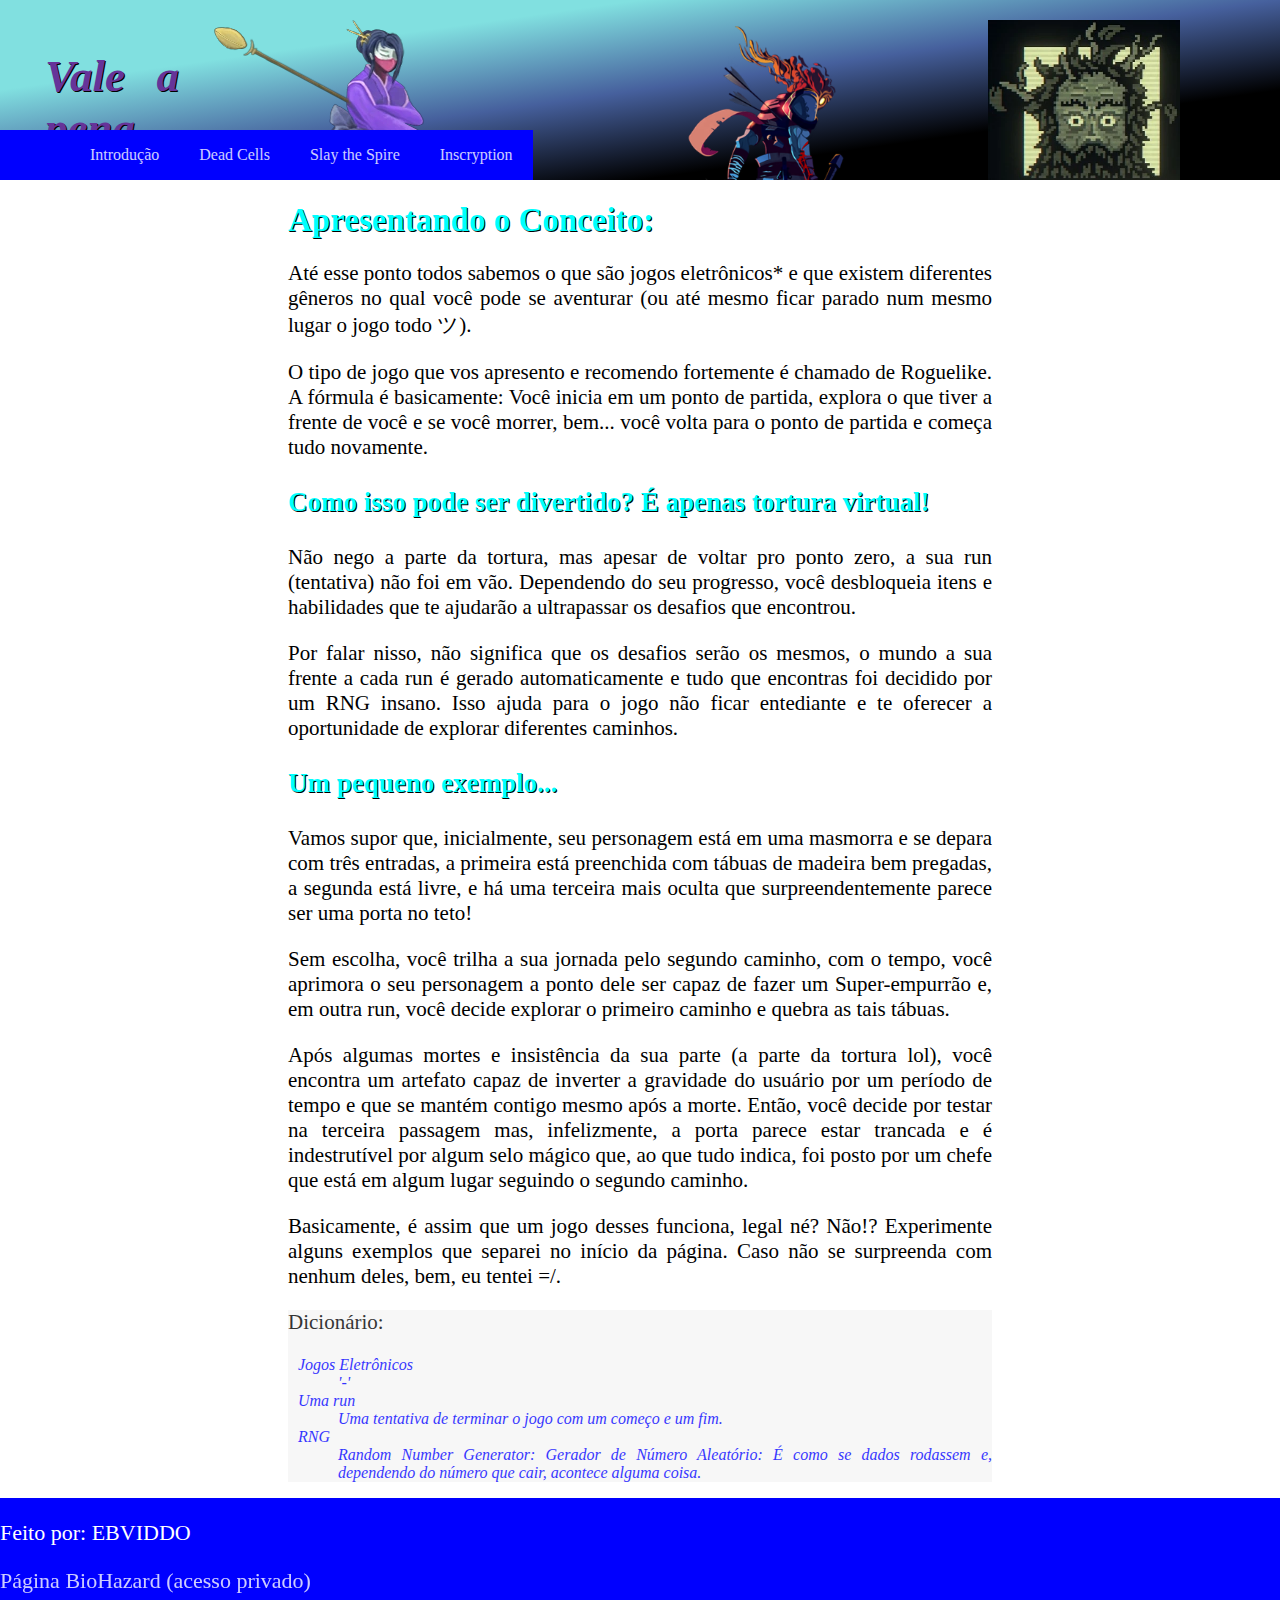
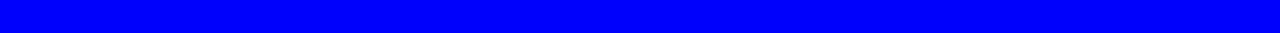
<file: my_page_2/index.html>
<!DOCTYPE html>
<html lang="pt">
    <head>
        <meta charset="UTF-8">
        <title>Roguelikes são tops</title>
        <link rel="icon" href="src/logo.jpg">
        <link rel="stylesheet" href="visuals.css">
    </head>
    <body>
        <header class="Introducao">
            <img id="leshy" src="src/Leshy.jpg">
            <img class="logo" id="prisioneiro" src="src/header_1" alt="prisioneiro">
            <img class="logo" id="observadora" src="src/Watcher.jpg">
            <h1 id="Titulo-Principal"><i>Vale a pena Roguelikes</i></h1>
            <nav>
                <ul>
                    <li><a href="index.html">Introdução</a></li>
                    <li><a href="DC.html">Dead Cells</a></li>
                    <li><a href="StS.html">Slay the Spire</a></li>
                    <li><a href="Inscryption.html">Inscryption</a></li>                </ul>
            </nav>
        </header>

        <main class="Introducao">
            <section class="content">
                <h1>Apresentando o Conceito:</h1>
                <p>Até esse ponto todos sabemos o que são jogos eletrônicos* e que existem diferentes gêneros no qual você pode se aventurar (ou até mesmo ficar  parado num mesmo lugar o jogo todo ツ).</p>
                <p>O tipo de jogo que vos apresento e recomendo fortemente é chamado de Roguelike. A fórmula é basicamente: Você inicia em um ponto de  partida, explora o que tiver a frente de você e se você morrer, bem... você volta para o ponto de partida e começa tudo novamente.</p>
                <h3>Como isso pode ser divertido? É apenas tortura virtual!</h3>
                <p>Não nego a parte da tortura, mas apesar de voltar pro ponto zero, a sua run (tentativa) não foi em vão. Dependendo do seu progresso, você desbloqueia itens e habilidades que te ajudarão a ultrapassar os desafios que encontrou.</p>
                <p>Por falar nisso, não significa que os  desafios serão os mesmos, o mundo a sua frente a cada run é gerado automaticamente e tudo que encontras foi decidido por um RNG insano. Isso ajuda para o jogo não ficar entediante e te oferecer a oportunidade de explorar diferentes caminhos.</p>
                <h3>Um pequeno exemplo...</h3>
                <p>Vamos supor que, inicialmente, seu personagem está em uma masmorra e se depara com três entradas, a primeira está preenchida com tábuas de madeira bem pregadas, a segunda está livre, e há uma terceira mais oculta que surpreendentemente parece ser uma porta no teto!</p>
                <p>Sem escolha, você trilha a sua jornada pelo segundo caminho, com o tempo, você aprimora o seu personagem a ponto dele ser capaz de fazer um Super-empurrão e, em outra run, você decide explorar o primeiro caminho e quebra as tais tábuas.</p>
                <p>Após algumas mortes e insistência da sua parte (a parte da tortura lol), você encontra um artefato capaz de inverter a gravidade do usuário por um período de tempo e que se mantém contigo mesmo após a morte. Então, você decide por testar na terceira passagem mas, infelizmente, a porta parece estar trancada e é indestrutível por algum selo mágico que, ao que tudo indica, foi posto por um chefe que está em algum lugar seguindo o segundo caminho.</p>
                <p>Basicamente, é assim que um jogo desses funciona, legal né? Não!? Experimente alguns exemplos que separei no início da página. Caso não se surpreenda com nenhum deles, bem, eu tentei =/.</p>
                <div id="dicionario">
                    <p>Dicionário:</p>
                    <dl>
                        <dt>Jogos Eletrônicos</dt>
                        <dd>'-'</dd>
                        <dt>Uma run</dt>
                        <dd>Uma tentativa de terminar o jogo com um começo e um fim.</dd>
                        <dt>RNG</dt>
                        <dd>Random Number Generator: Gerador de Número Aleatório: É como se dados rodassem e, dependendo do número que cair, acontece alguma coisa.</dd>
                    </dl>
                </div>
            </section>  
        </main>
        <footer>
            <p>Feito por: EBVIDDO</p>
            <a href="Credits.html">Página BioHazard (acesso privado)</a>
        </footer>
    </body>

</html>
</file>
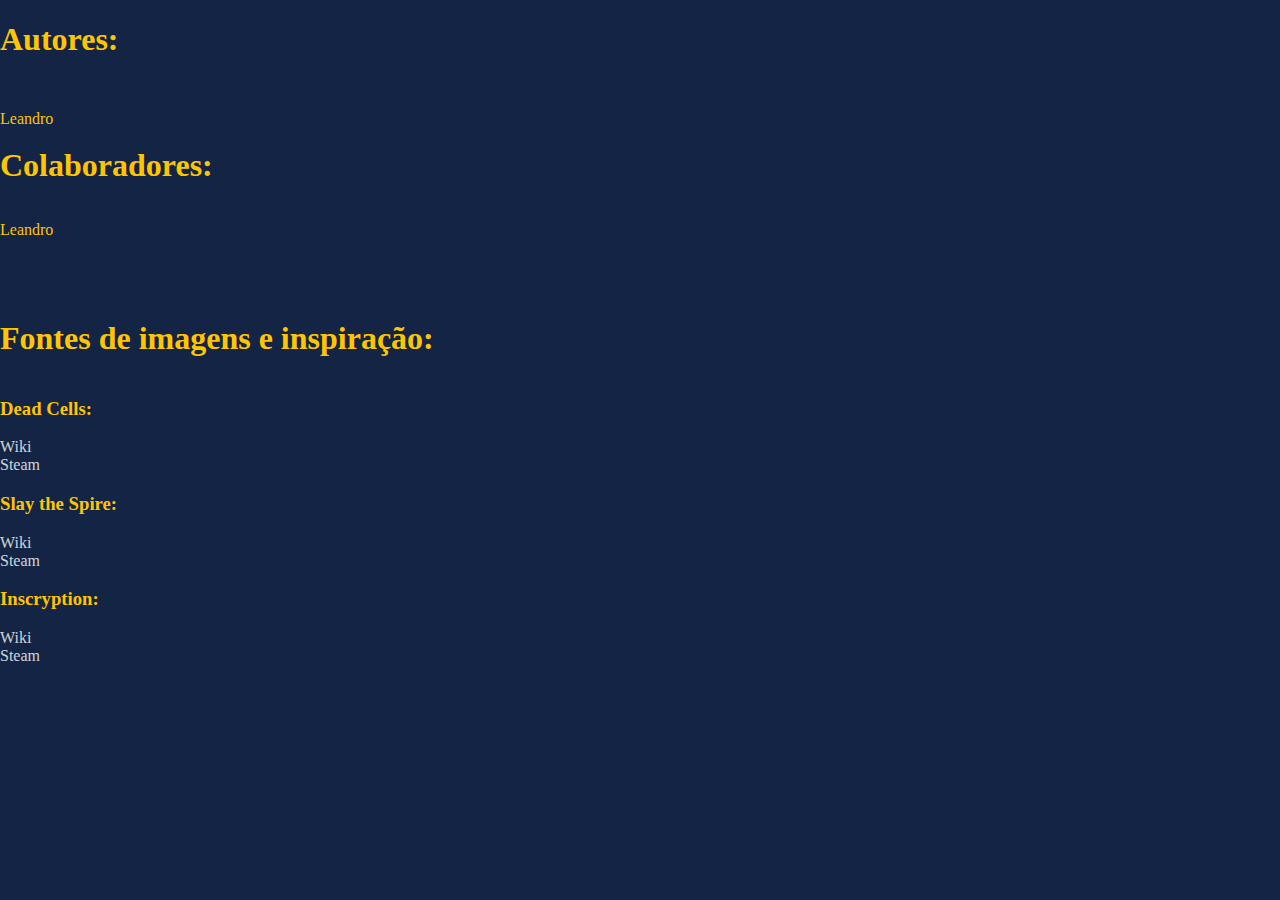
<file: my_page_2/Credits.html>
<!DOCTYPE html>
<html lang="pt">
<head>
    <meta charset="UTF-8">
    <meta name="viewport" content="width=device-width, initial-scale=1.0">
    <link rel="icon" href="src/icon.png">
    <link rel="stylesheet" href="visuals.css">
    <title>Créditos</title>
</head>
<body id="biohazard">
    <h1>Autores:</h1>
    <p>Leandro</p>
    <h1>Colaboradores:</h1>
    <p>Leandro</p>
    <h1>Fontes de imagens e inspiração:</h1>
    <h3>Dead Cells:</h3>
    <a href="https://deadcells.fandom.com/wiki/Dead_Cells_Wiki">Wiki</a>
    <a href="https://store.steampowered.com/app/588650/Dead_Cells">Steam</a>
    <h3>Slay the Spire:</h3>
    <a href="https://slay-the-spire.fandom.com/wiki/Slay_the_Spire_Wiki">Wiki</a>
    <a href="https://store.steampowered.com/app/646570/Slay_the_Spire">Steam</a>
    <h3>Inscryption:</h3>
    <a href="https://inscryption.fandom.com/wiki/Inscryption_Wiki">Wiki</a>
    <a href="https://store.steampowered.com/app/1092790/Inscryption">Steam</a>
</body>
</html>
</file>
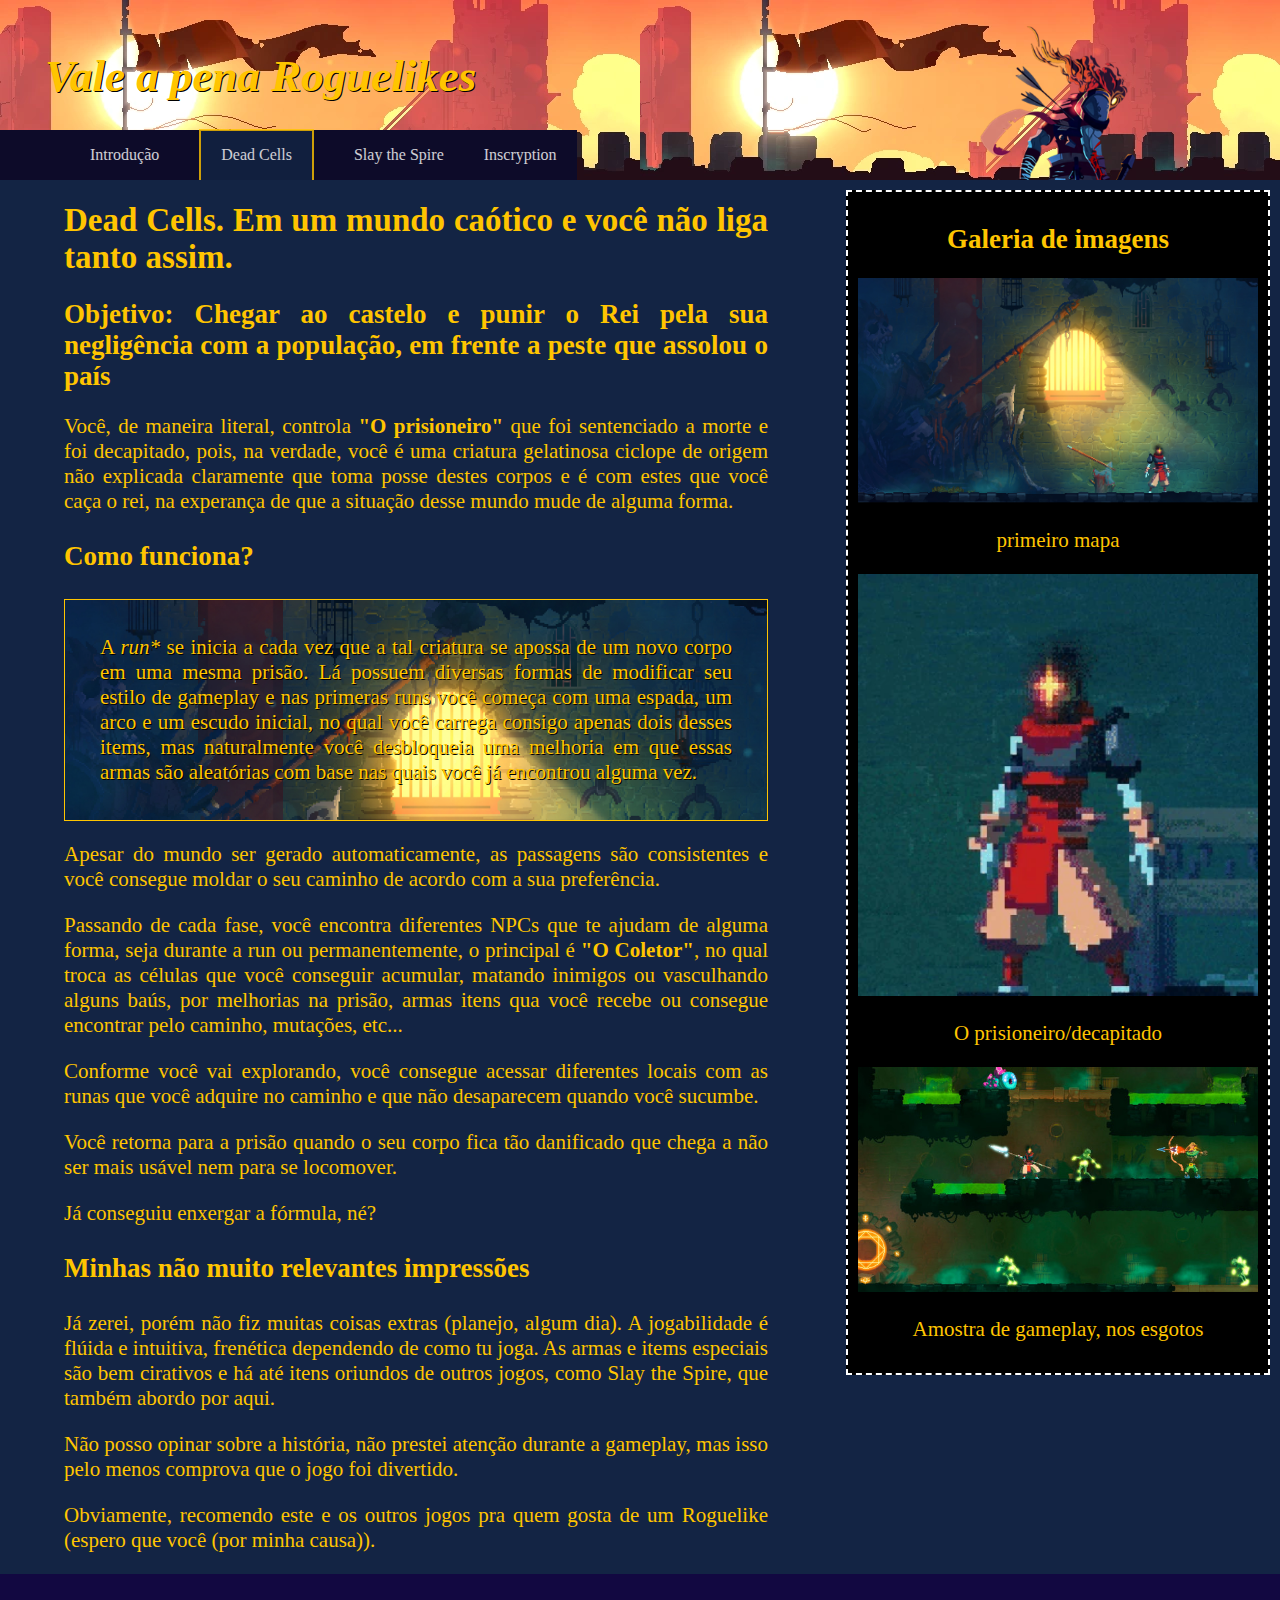
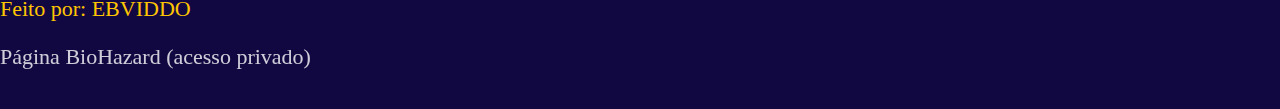
<file: my_page_2/DC.html>
<!DOCTYPE html>
<html lang="pt">
    <head>
        <meta charset="UTF-8">
        <title>Roguelikes são tops</title>
        <link rel="icon" href="src/logo.jpg">
        <link rel="stylesheet" href="visuals.css">
    </head>
    <body>
        <header class="Dead-Cells">
            <img id="prisioneiro" src="src/header_1" alt="prisioneiro">
            <h1 id="Titulo-Principal"><i>Vale a pena Roguelikes</i></h1>
            <nav>
                <ul>
                    <li><a href="index.html">Introdução</a></li>
                    <li><a href="DC.html">Dead Cells</a></li>
                    <li><a href="StS.html">Slay the Spire</a></li>
                    <li><a href="Inscryption.html">Inscryption</a></li>                </ul>
            </nav>
        </header>

        <main class="Dead-Cells">
            <section class="Gallery">
                <h2>Galeria de imagens</h2>
                <img src="src/DC_1.jpg" alt="ambiente da prisão">
                <p>primeiro mapa</p>
                <img src="src/The_Beheaded.gif">
                <p>O prisioneiro/decapitado</p>
                <img src="src/amostra_01.jpg">
                <p>Amostra de gameplay, nos esgotos</p>
            </section>
            
            <section class="content">
                <h1>Dead Cells. Em um mundo caótico e você não liga tanto assim.</h1>
                <h2>Objetivo: Chegar ao castelo e punir o Rei pela sua negligência com a população, em frente a peste que assolou o país</h2>
                <p>Você, de maneira literal, controla <strong> "O prisioneiro" </strong> que foi sentenciado a morte e foi decapitado, pois, na verdade, você é uma criatura gelatinosa ciclope de origem não explicada claramente que toma posse destes corpos e é com estes que você caça o rei, na experança de que a situação desse mundo mude de alguma forma.</p>
                <h3>Como funciona?</h3>
                <p id="prison">A <i>run*</i> se inicia a cada vez que a tal criatura se apossa de um novo corpo em uma mesma prisão. Lá possuem diversas formas de modificar seu estilo de gameplay e nas primeras runs você começa com uma espada, um arco e um escudo inicial, no qual você carrega consigo apenas dois desses items, mas naturalmente você desbloqueia uma melhoria em que essas armas são aleatórias com base nas quais você já encontrou alguma vez.</p>
                <p>Apesar do mundo ser gerado automaticamente, as passagens são consistentes e você consegue moldar o seu caminho de acordo com a sua preferência.</p>
                <p>Passando de cada fase, você encontra diferentes NPCs que te ajudam de alguma forma, seja durante a run ou permanentemente, o principal é <strong>"O Coletor"</strong>, no qual troca as células que você conseguir acumular, matando inimigos ou vasculhando alguns baús, por melhorias na prisão, armas  itens qua você recebe ou consegue encontrar pelo caminho, mutações, etc...</p>
                <p>Conforme você vai explorando, você consegue acessar diferentes locais com as runas que você adquire no caminho e que não desaparecem quando você sucumbe.</p>
                <p>Você retorna para a prisão quando o seu corpo fica tão danificado que chega a não ser mais usável nem para se locomover.</p>
                <p>Já conseguiu enxergar a fórmula, né?</p>
                <h3>Minhas não muito relevantes impressões</h3>
                <p>Já zerei, porém não fiz muitas coisas extras (planejo, algum dia). A jogabilidade é flúida e intuitiva, frenética dependendo de como tu joga. As armas e items especiais são bem cirativos e há até itens oriundos de outros jogos, como Slay the Spire, que também abordo por aqui.</p>
                <p>Não posso opinar sobre a história, não prestei atenção durante a gameplay, mas isso pelo menos comprova que o jogo foi divertido.</p>
                <p>Obviamente, recomendo este e os outros jogos pra quem gosta de um Roguelike (espero que você (por minha causa)).</p>
            </section>

        </main>
        <footer class="Dead-Cells">
            <p>Feito por: EBVIDDO</p>
            <a href="Credits.html">Página BioHazard (acesso privado)</a>
        </footer>
    </body>
</html>
</file>
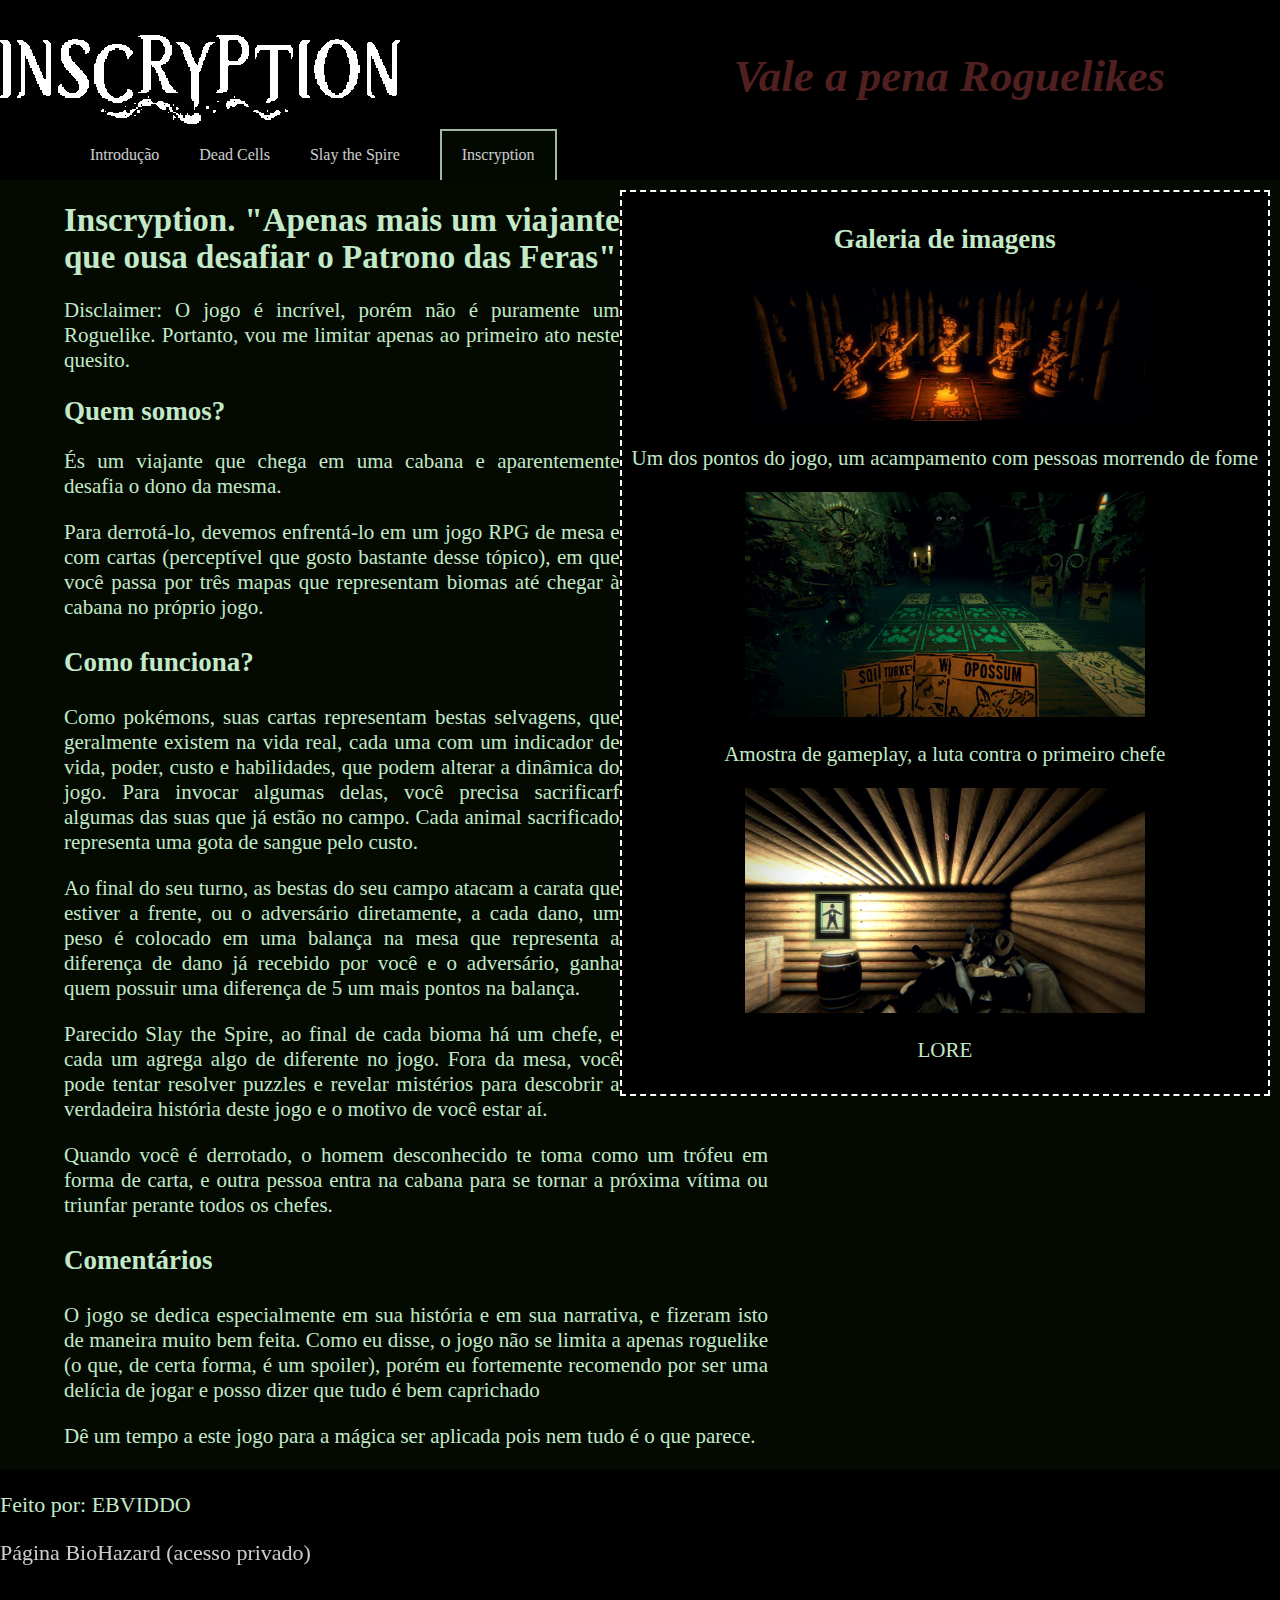
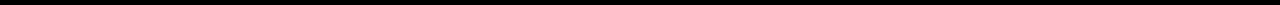
<file: my_page_2/Inscryption.html>
<!DOCTYPE html>
<html lang="pt">
    <head>
        <meta charset="UTF-8">
        <title>Roguelikes são tops</title>
        <link rel="icon" href="src/logo.jpg">
        <link rel="stylesheet" href="visuals.css">
    </head>
    <body>
        <header class="Inscryption">
            <h1 id="Titulo-Principal"><i>Vale a pena Roguelikes</i></h1>
            <nav>
                <ul>
                    <li><a href="index.html">Introdução</a></li>
                    <li><a href="DC.html">Dead Cells</a></li>
                    <li><a href="StS.html">Slay the Spire</a></li>
                    <li><a href="Inscryption.html">Inscryption</a></li>
                </ul>
            </nav>
        </header>

        <main class="Inscryption">
            <section class="Gallery">
                <h2>Galeria de imagens</h2>
                <img src="src/Campfire.jpg">
                <p>Um dos pontos do jogo, um acampamento com pessoas morrendo de fome</p>
                <img src="src/amostra_03.jpg">
                <p>Amostra de gameplay, a luta contra o primeiro chefe</p>
                <img src="src/LORE.jpg">
                <p>LORE</p>
            </section>

            <section class="content">
                <h1>Inscryption. "Apenas mais um viajante que ousa desafiar o Patrono das Feras"</h1>
                <p>Disclaimer: O jogo é incrível, porém não é puramente um Roguelike. Portanto, vou me limitar apenas ao primeiro ato neste quesito.</p>
                <h2>Quem somos?</h2>
                <p>És um viajante que chega em uma cabana e aparentemente desafia o dono da mesma.</p>
                <p>Para derrotá-lo, devemos enfrentá-lo em um jogo RPG de mesa e com cartas (perceptível que gosto bastante desse tópico), em que você passa por três mapas que representam biomas até chegar à cabana no próprio jogo.</p>
                <h3>Como funciona?</h3>
                <p>Como pokémons, suas cartas representam bestas selvagens, que geralmente existem na vida real, cada uma com um indicador de vida, poder, custo e habilidades, que podem alterar a dinâmica do jogo. Para invocar algumas delas, você precisa sacrificarf algumas das suas que já estão no campo. Cada animal sacrificado representa uma gota de sangue pelo custo.</p>
                <p>Ao final do seu turno, as bestas do seu campo atacam a carata que estiver a frente, ou o adversário diretamente, a cada dano, um peso é colocado em uma balança na mesa que representa a diferença de dano já recebido por você e o adversário, ganha quem possuir uma diferença de 5 um mais pontos na balança.</p>
                <p>Parecido Slay the Spire, ao final de cada bioma há um chefe, e cada um agrega algo de diferente no jogo. Fora da mesa, você pode tentar resolver puzzles e revelar mistérios para descobrir a verdadeira história deste jogo e o motivo de você estar aí.</p>
                <p>Quando você é derrotado, o homem desconhecido te toma como um trófeu em forma de carta, e outra pessoa entra na cabana para se tornar a próxima vítima ou triunfar perante todos os chefes.</p>
                <h3>Comentários</h3>
                <p>O jogo se dedica especialmente em sua história e em sua narrativa, e fizeram isto de maneira muito bem feita. Como eu disse, o jogo não se limita a apenas roguelike (o que, de certa forma, é um spoiler), porém eu fortemente recomendo por ser uma delícia de jogar e posso dizer que tudo é bem caprichado</p>
                <p>Dê um tempo a este jogo para a mágica ser aplicada pois nem tudo é o que parece.</p>
            </section>
        </main>
        <footer class="Inscryption">
            <p>Feito por: EBVIDDO</p>
            <a href="Credits.html">Página BioHazard (acesso privado)</a>
        </footer>
    </body>
</html>
</file>
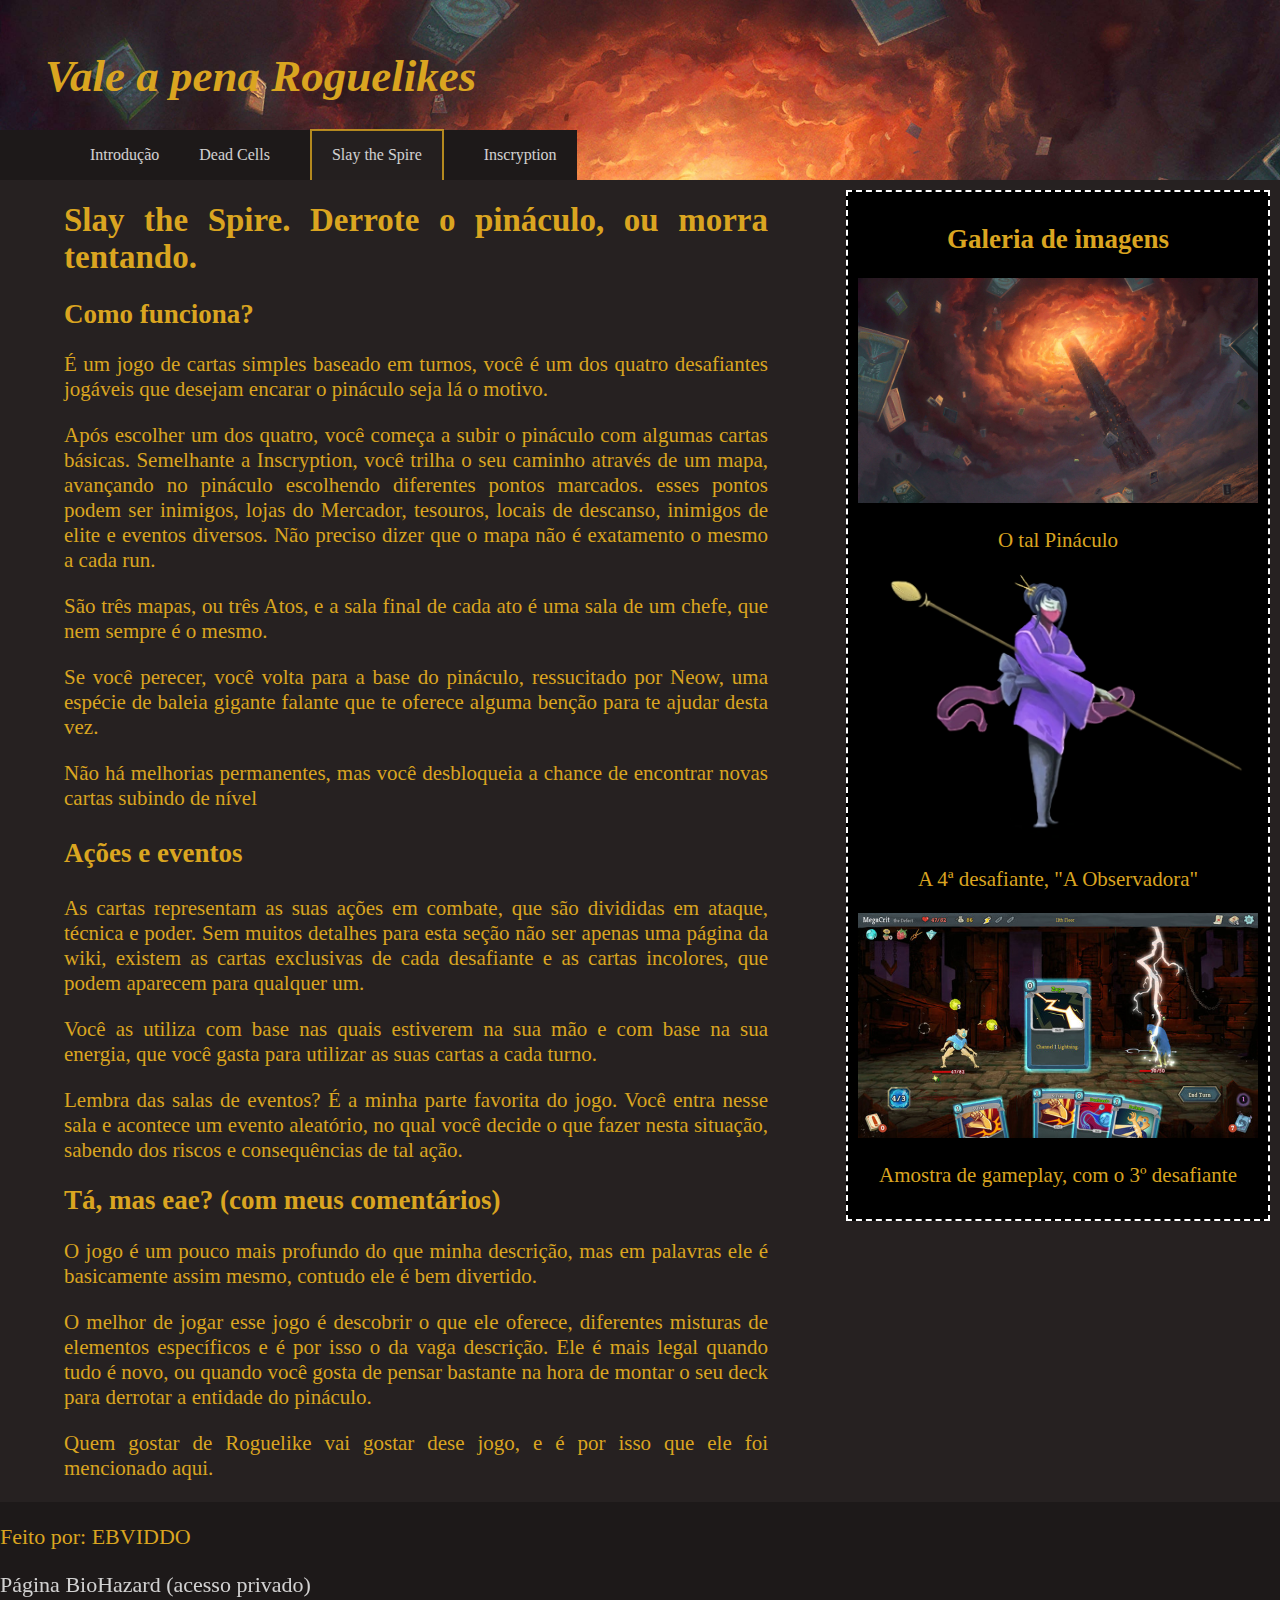
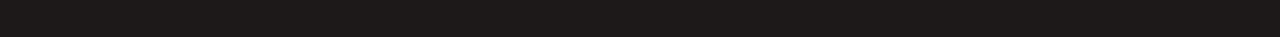
<file: my_page_2/StS.html>
<!DOCTYPE html>
<html lang="pt">
    <head>
        <meta charset="UTF-8">
        <title>Roguelikes são tops</title>
        <link rel="icon" href="src/logo.jpg">
        <link rel="stylesheet" href="visuals.css">
    </head>
    <body>
        <header class="Slay-the-Spire">
            <h1 id="Titulo-Principal"><i>Vale a pena Roguelikes</i></h1>
            <nav>
                <ul>
                    <li><a href="index.html">Introdução</a></li>
                    <li><a href="DC.html">Dead Cells</a></li>
                    <li><a href="StS.html">Slay the Spire</a></li>
                    <li><a href="Inscryption.html">Inscryption</a></li>                </ul>
            </nav>
        </header>

        <main class="Slay-the-Spire">
            <section class="Gallery">
                <h2>Galeria de imagens</h2>
                <img src="src/Spire.jpg">
                <p>O tal Pináculo</p>
                <img src="src/Watcher.jpg">
                <p>A 4ª desafiante, "A Observadora"</p>
                <img src="src/amostra_02.jpg">
                <p>Amostra de gameplay,  com o 3º desafiante</p>
            </section>
                            
            </section>
            <section class="content">
                <h1>Slay the Spire. Derrote o pináculo, ou morra tentando.</h1>
                <h2>Como funciona?</h2>
                <p>É um jogo de cartas simples baseado em turnos, você é um dos quatro desafiantes jogáveis que desejam encarar o pináculo seja lá o motivo.</p>
                <p>Após escolher um dos quatro, você começa a subir o pináculo com algumas cartas básicas. Semelhante a Inscryption, você trilha o seu caminho através de um mapa, avançando no pináculo escolhendo diferentes pontos marcados. esses pontos podem ser inimigos, lojas do Mercador, tesouros, locais de descanso, inimigos de elite e eventos diversos. Não preciso dizer que o mapa não é exatamento o mesmo a cada run.</p>
                <p>São  três mapas, ou três Atos, e a sala final de cada ato é uma sala de um chefe, que nem sempre é o mesmo.</p>
                <p>Se você perecer, você volta para a base do pináculo, ressucitado por Neow, uma espécie de baleia gigante falante que te oferece alguma benção para te ajudar desta vez.</p>
                <p>Não há melhorias permanentes, mas você desbloqueia a chance de encontrar novas cartas subindo de nível</p>
                <h3>Ações e eventos</h3>
                <p>As cartas representam as suas ações em combate, que são divididas em ataque, técnica e poder. Sem muitos detalhes para esta seção não ser apenas uma página da wiki, existem as cartas exclusivas de cada desafiante e as cartas incolores, que podem aparecem para qualquer um.</p>
                <p>Você as utiliza com base nas quais estiverem na sua mão e com base na sua energia, que você gasta para utilizar as suas cartas a cada turno.</p>
                <p>Lembra das salas de eventos? É a minha parte favorita do jogo. Você entra nesse sala e acontece um evento aleatório, no qual você decide o que fazer nesta situação, sabendo dos riscos e consequências de tal ação.</p>
                <h2>Tá, mas eae?  (com meus comentários)</h2>
                <p>O jogo é um pouco mais profundo do que minha descrição, mas em palavras ele é basicamente assim mesmo, contudo ele é bem divertido.</p>
                <p>O melhor de jogar esse jogo é descobrir o que ele oferece, diferentes misturas de elementos específicos e é por isso o da vaga descrição. Ele é mais legal quando tudo é novo, ou quando você gosta de pensar bastante na hora de montar o seu deck para derrotar a entidade do pináculo.</p>
                <p>Quem gostar de Roguelike vai gostar dese jogo, e é por isso que ele foi mencionado aqui.</p>
            </section>
        </main>
        <footer class="Slay-the-Spire">
            <p>Feito por: EBVIDDO</p>
            <a href="Credits.html">Página BioHazard (acesso privado)</a>
        </footer>
    </body>
</html>
</file>
<file: my_page_2/visuals.css>
html, body {
    height: 100%;
;
}
body {
    margin: auto;
    display: grid;
    grid-template-rows: 15% 5% 1fr 15%;
    overflow: scroll;
    overflow-x: hidden;
}

header {
    position: sticky;
    top: 0%;
    overflow: hidden;
    grid-column: 1 / span 2;
    grid-row: 1 / 3;
    padding-top: 20px;
    background-color: aqua;
}


#prisioneiro {
    float: right;
    width: 220px;
    margin-right: 100px;
    margin-top: 0%;
}

#observadora {
    float: right;
    margin-right: 60px;
}

#leshy {
    float: right;
    margin-right: 100px;
    width: 15%;
}

#Titulo-Principal {
    font-size: 45px;
    margin-left: 45px;
}

nav {
    background-color: blue;
    position: absolute;
    bottom: 0px;
}

nav > ul {
    display: flex;
    margin-left: 30px;
    list-style: none;
    li {
        margin-left: 20px;
        margin-right: 20px;
    }
}

a {
    color: white;
    opacity: 0.8;
    text-decoration: none;
}

a:hover{
    opacity: 1;
    text-shadow: 1px 1px #ffc500;
}

dl {
    color: white;
}

main{
    grid-row: 3 / 4;
    background-color: white;
}

section {
    h1, h2, h3, p {
        font-family: Nina;
        font-size: 27px;
    }
    h1 {
        font-size: 33px;
    }
    p {
    font-family: Candara, "Meiryo UI";
    font-size: 21px;
    }
}

footer {    
    background-color: blue;
    grid-row: 4 / 5;
    grid-column: 1 / 3;
    color: white;
    font-size: 22px;
}

.content {
    width: 55%;
    margin-left: 5%;
    margin-right: 5%;
    text-align: justify;
}

.Gallery {
    float: right;
    padding: 10px;
    margin-top: 10px;
    margin-right: 10px;
    background-color: black;
    border: 2px, dashed, white;
    text-align: center;
    img {
        width: 400px;
    }
}

.Introducao {
    .content {
        margin-left: auto;
        margin-right: auto;
    }
    h1, h2, h3, p {
        font-family: Nina;
        color: cyan;
        text-align: justify;
        text-shadow: 1px 1px black;
    }
    p {
        font-family: Candara, "Meiryo UI";
        color: black;
        text-shadow: none;
    }
    #Titulo-Principal {
        color: rebeccapurple;
    }
}

header.Introducao {
    background-image: linear-gradient(to right bottom,rgb(129, 224, 224), rgb(129, 224, 224), rgba(78, 78, 146, 0.897), black, black);
}

footer.Introducao {
    color: white;
    font-size: 22px;
}

.Dead-Cells {
    h1, h2, h3, p {
        font-family: Nina;
        color: #ffc500;
    }
    p {
    font-family: Candara, "Meiryo UI";
    }
    background-color: rgb(19, 36, 68);
    #prison {
        background-image: url(src/DC_1.jpg);
        background-size: cover;
        border: 1px, solid, #ffc500;
        padding: 35px;
        text-shadow: 1px 1px black;
    } 
    #Titulo-Principal {
        text-shadow: 1px 1px black;
    }
}

header.Dead-Cells {
    background-image: url(src/Ramparts.jpg);
    nav {
        background-color: rgb(13, 11, 41);
        li a[href^="DC"]{
            background-color: rgb(19, 36, 68);
            padding: 20px;
            padding-top: 15px;
            border: 2px, solid, #ffc500;
        }
    }
}

footer.Dead-Cells {
        background-color: rgb(18, 8, 65);
}

.Slay-the-Spire {
    h1, h2, h3, p {
        font-family: Nina;
        color: goldenrod;
    }
    p {
    font-family: Candara, "Meiryo UI";
    }
    background-color: #262121;
}

header.Slay-the-Spire {
    background-image: url(src/Spire.jpg);
    background-position: top right;
    background-repeat: no-repeat;
    background-size: cover;
    nav {
        background-color: #1d1919;
        li a[href^="StS"]{
            background-color: #262121;
            padding: 20px;
            padding-top: 15px;
            border: 2px, solid, goldenrod;
        }
    }
}

footer.Slay-the-Spire {
    background-color: #1d1919;
}

.Inscryption {
    h1, h2, h3, p {
        font-family: Nina;
        color: rgb(195, 233, 200);
    }
    p {
    font-family: Candara, "Meiryo UI";
    }
    background-color: rgb(4, 10, 2);
}

header.Inscryption {
    background-color: black;
    background-image: url(src/logo_Inscryption.png);
    background-repeat: no-repeat;
    #Titulo-Principal {
        text-align: right;
        margin-right: 115px;
        color: rgb(80, 31, 31);
    }
    nav {
        background-color: black;
        li a[href^="Inscryption"]{
            background-color: rgb(4, 10, 2);
            padding: 20px;
            padding-top: 15px;
            border: 2px, solid, rgb(195, 233, 200);
        }
    }
}

footer.Inscryption {
    background-color: black;
}

#dicionario {
    background-color: whitesmoke;
    opacity: 0.8;
    dl {
        margin-left: 10px;
        font-style: italic;
        color: blue;
    }
}

body#biohazard {
    background-color: rgb(19, 36, 68);
    color: #ffc500;
    height: auto;
}
</file>
